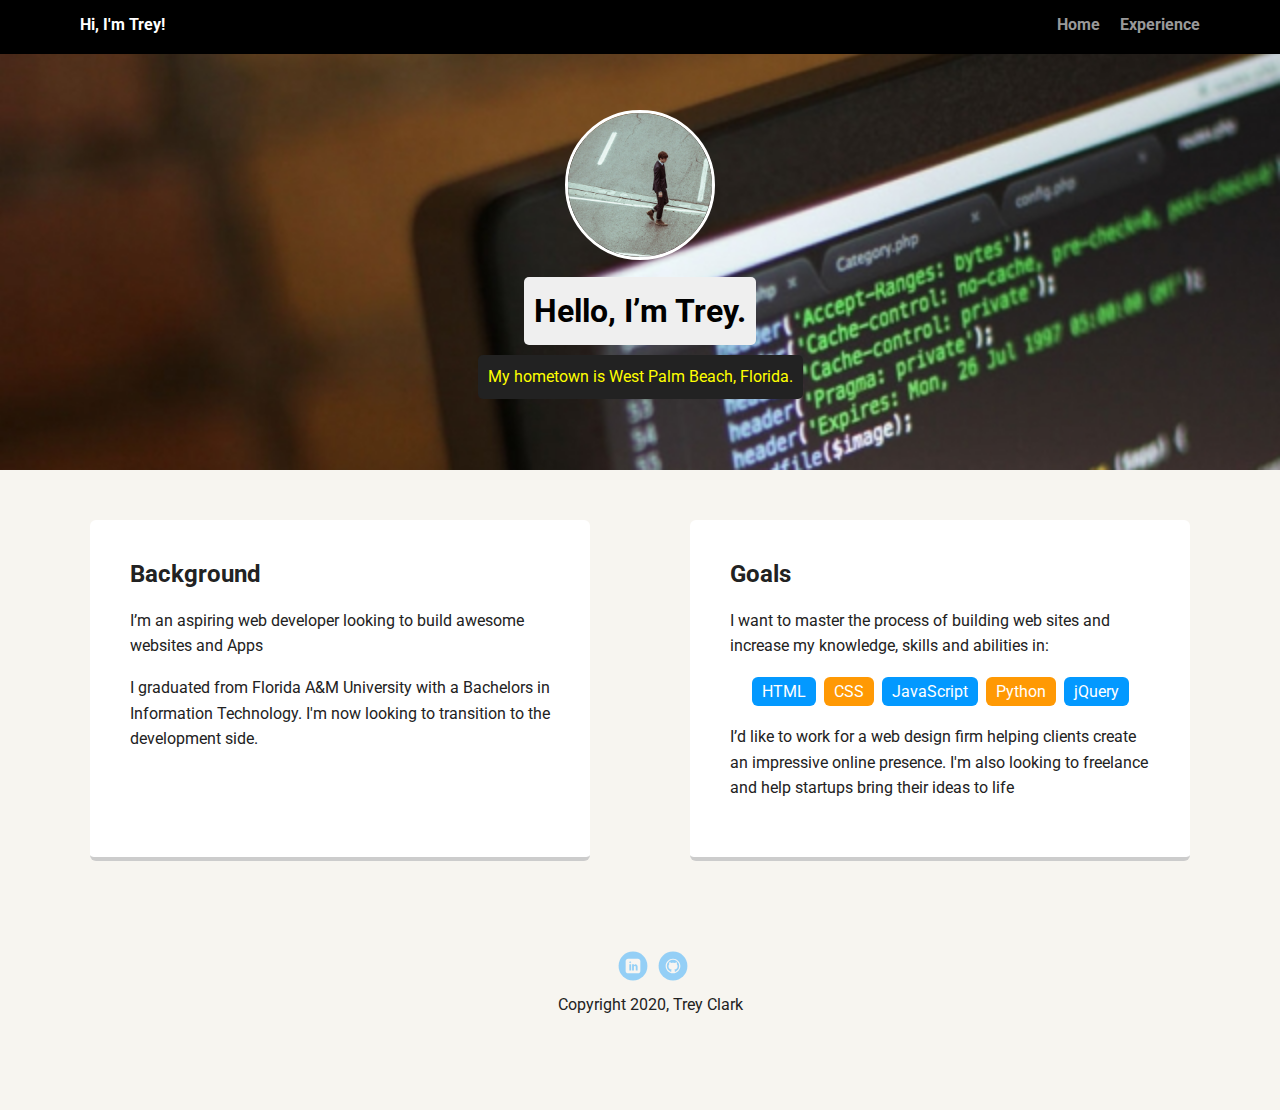
<file: index.html>
<!doctype html>
<html lang="en">
<head>
  <meta charset="utf-8">
  <title>Trey's Profile</title>
  <meta name="viewport" content="width=device-width, initial-scale=1.0">
  <link rel="stylesheet" href="styles.css">
  <link href="https://fonts.googleapis.com/css?family=Muli%7CRoboto:400,300,500,700,900" rel="stylesheet"></head>
  <body>

    <div class="main-nav">
        <ul class="nav">
          <li class="name">Hi, I'm Trey!</li>
          <li><a href="index.html">Home</a></li>
          <li><a href="experience.html">Experience</a></li>
        </ul>
    </div>

    <header>
      <img src="images/placeimg_400_400_people.jpg" alt="Drawing of Trey" class="profile-image">
      <h1 class="tag name">Hello, I’m Trey.</h1>
      <p class="tag location">My hometown is West Palm Beach, Florida.</p>
    </header>

    <main class="flex">
      <div class="card">
        <h2>Background</h2>
        <p>I’m an aspiring web developer looking to build awesome websites and Apps</p>
        <p>I graduated from Florida A&M University with a Bachelors in Information Technology. I'm now looking to transition to the development side.</p>
      </div> 

      <div class="card">
        <h2>Goals</h2>
        <p>I want to master the process of building web sites and increase my knowledge, skills and abilities in:</p>
        <ul class="skills">
          <li>HTML</li>
          <li>CSS</li>
          <li>JavaScript</li>
          <li>Python</li>
          <li>jQuery</li>
        </ul>
        <p>I’d like to work for a web design firm helping clients create an impressive online presence. I'm also looking to freelance and help startups bring their ideas to life </p>
      </div> 

    </main>
    <footer>
      <ul>
       <!-- <li><a href="#" class="social twitter">Twitter</a></li> -->
        <li><a href="https://www.linkedin.com/in/treyveckio-clark-206a8695/" class="social linkedin">LinkedIn</a></li>
        <li><a href="https://github.com/Treyc20" class="social github">Github</a></li>
      </ul>
      <p class="copyright">Copyright 2020, Trey Clark</p>
    </footer>
  </body>
  </html>
</file>
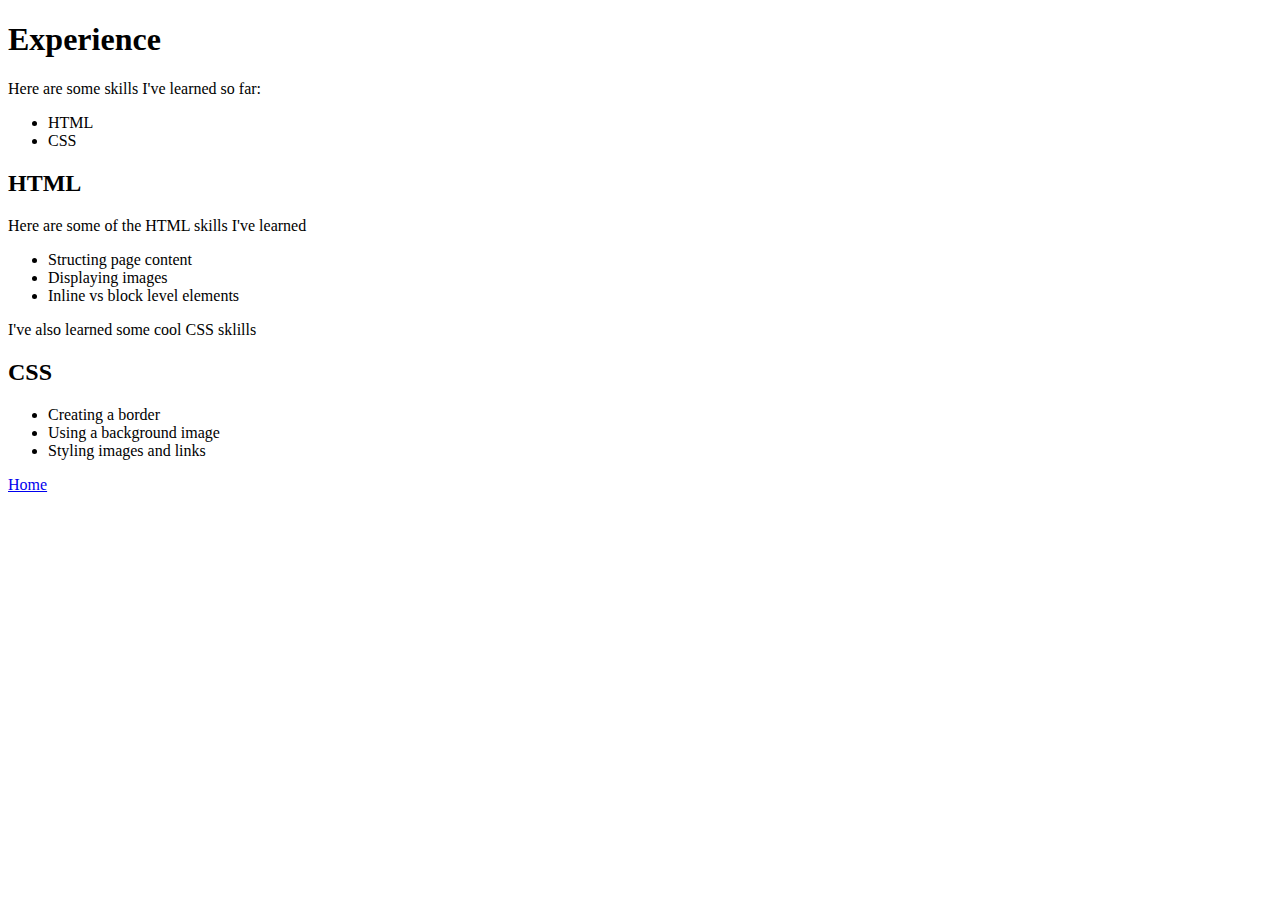
<file: experience.html>
<!DOCTYPE html>
<html lang="en">
<head>
    <meta charset="UTF-8">
    <meta name="viewport" content="width=device-width, initial-scale=1.0">
    <title>Document</title>
</head>
<body>
    <h1>Experience</h1>
    <p>Here are some skills I've learned so far:</p>
    <ul>
        <li>HTML</li>
        <li>CSS</li>
    </ul>

    <h2>HTML</h2>
    <p>Here are some of the HTML skills I've learned</p>
    <ul>
        <li>Structing page content</li>
        <li>Displaying images</li>
        <li>Inline vs block level elements</li>
    </ul>

    <p>I've also learned some cool CSS sklills</p>
    <h2>CSS</h2>
    <ul>
        <li>Creating a border</li>
        <li>Using a background image</li>
        <li>Styling images and links</li>
    </ul>

    <a href="index.html">Home</a>
</body>
</html>
</file>
<file: styles.css>
/* Global Layout Set-up */
* { 
  box-sizing: border-box;
}
  
body {
  margin: 0;
  padding: 0;
  text-align: center;
  font-family: 'Roboto', sans-serif;
  color: #222;
  background: #f7f5f0;
}
/* Link Styles */

a {
  text-decoration: none;
  color: #999;
}
a:hover {
  color: #6633ff;
}

/* Section Styles */

.main-nav {
  width: 100%;
  background: black;
  min-height: 30px;
  padding: 10px;
  position: fixed;
  text-align: center;
}
.nav {
  display: flex;
  justify-content: space-around;
  font-weight: 700;
  list-style-type: none;
  margin: 0 auto;
  padding: 0;
}

.nav .name {
    display: block;
    margin-right: auto;
    color: white;
}
.nav li {
  padding: 5px 10px 10px 10px;
}
.nav a {
  transition: all .5s;
}
.nav a:hover {
  color: white
}

header {
  text-align: center;
  background: url(images/placeimg_640_480_any.jpg) no-repeat top center ;
  background-size: cover;
  overflow: hidden;
  padding-top: 60px;
}
header {
  line-height: 1.5;
}
header .profile-image {
  margin-top: 50px;
  width: 150px;
  height: 150px;
  border-radius: 50%;
  border: 3px solid white;
  transition: all .5s;
}
header .profile-image:hover {
  transform: scale(1.2) rotate(5deg);
}
.tag {
  background-color: #efefef;
  color: black;
  padding: 10px;
  border-radius: 5px;
  display: table;
  margin: 10px auto;
} 
.location {
  background-color: #222;
  color: yellow;
}
.card {
  margin: 30px;
  padding: 20px 40px 40px;
  max-width: 500px;
  text-align: left;
  background: #fff;
  border-bottom: 4px solid #ccc;
  border-radius: 6px;
  transition: all .5s;
}
.card:hover {
  border-color: #ff99ff;
}

ul.skills {
  padding: 0;
  text-align: center;
}

.skills li {
  border-radius: 6px;
  display: inline-block;
  background: #ff9904;
  color: white;
  padding: 5px 10px;
  margin: 2px;
}

.skills li:nth-child(odd) {
  background: #0399ff;
}

footer {
  width: 100%;
  min-height: 30px;
  padding: 20px 0 40px 20px;
}

footer .copyright {
  top: -8px;
  font-size: .75em;
}

footer ul {
  list-style-type: none;
  margin: 0;
  padding: 0;
}

footer ul li {
  display: inline-block;
}

a.social {
  display: inline-block;
  text-indent: -9999px;
  margin-left: 5px;
  width: 30px;
  height: 30px;
  background-size: 30px 30px;
  opacity: .4;
  transition: all .5s;
}
a.twitter {
  background-image: url(images/twitter.svg);
}
a.linkedin {
  background-image: url(images/linkedin.svg);
}
a.github {
  background-image: url(images/github.svg);
}
a.social:hover {
  opacity: 1;
}
.clearfix {
  clear: both;
}

/* Styles for larger screens */
@media screen and (min-width: 720px) {
  
  .flex {
      display: -ms-flexbox;      /* TWEENER - IE 10 */
      display: flex; 
      max-width: 1200px;
      -ms-flex-pack: distribute;
      justify-content: space-around;
      margin: 0 auto;
  }

  header {
    min-height: 470px;
  }

  .nav {
    max-width: 1200px;
    padding: 0 30px;
  }


  main {
    padding-top: 20px;
  }

  main p {
    line-height: 1.6em;
  }

  footer {
    font-size: 1.3em;
    max-width: 1200px;
    margin: 40px auto;
  }

}
</file>
